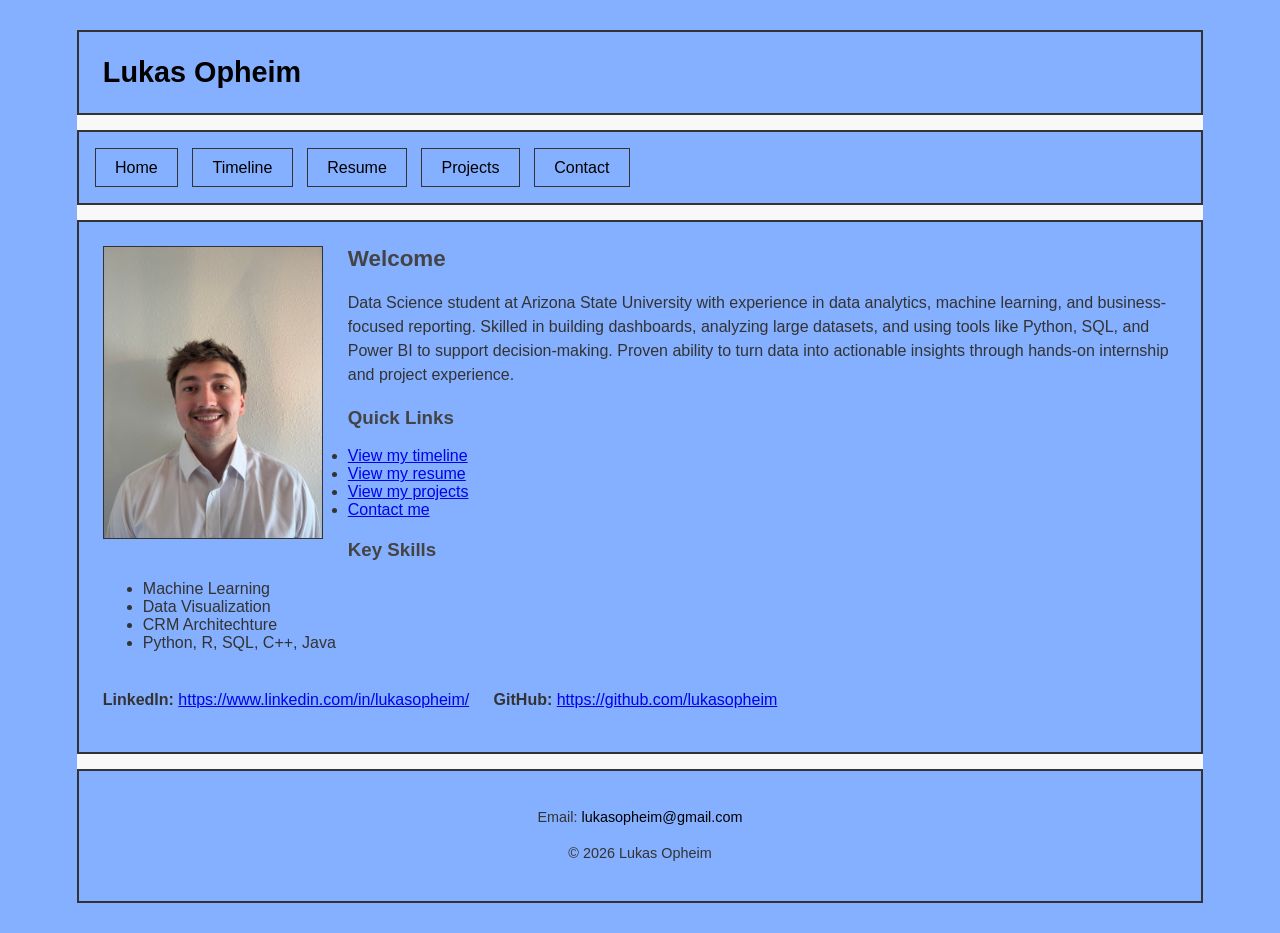
<file: index.html>
<!DOCTYPE html>
<html lang="en">
<head>
  <!-- Google tag (gtag.js) -->
<script async src="https://www.googletagmanager.com/gtag/js?id=G-B082B28LWW"></script>
<script>
  window.dataLayer = window.dataLayer || [];
  function gtag(){dataLayer.push(arguments);}
  gtag('js', new Date());

  gtag('config', 'G-B082B28LWW');
</script>
  <meta charset="utf-8">
  <meta name="viewport" content="width=device-width, initial-scale=1.0">
  <meta name="description" content="Portfolio website for Lukas Opheim">
  <title>Lukas Opheim</title>
  <link rel="stylesheet" href="home.css">
</head>
<body>
<!-- Wrapper has entire page layout -->
<div id="wrapper">
  <header>
    <h1><a href="index.html">Lukas Opheim</a></h1>
  </header>

  <nav>
    <ul>
      <li><a href="index.html">Home</a></li>
      <li><a href="timeline.html">Timeline</a></li>
      <li><a href="resume.html">Resume</a></li>
      <li><a href="projects.html">Projects</a></li>
      <li><a href="contact.html">Contact</a></li>
    </ul>
  </nav>
<!-- main content for my picture, links, and key skills --> 
  <main>
    <img src="profile-pic.jpeg" alt="Profile picture of Lukas Opheim" id="profilepic">

    <h2>Welcome</h2>

    <p>
      Data Science student at Arizona State University with experience in data analytics, machine learning, and business-focused reporting. Skilled in building dashboards, analyzing large datasets, and using tools like Python, SQL, and Power BI to support decision-making. Proven ability to turn data into actionable insights through hands-on internship and project experience.
    </p>



    <h3>Quick Links</h3>
    <ul>
      <li><a href="timeline.html">View my timeline</a></li>
      <li><a href="resume.html">View my resume</a></li>
      <li><a href="projects.html">View my projects</a></li>
      <li><a href="contact.html">Contact me</a></li>
    </ul>

    <h3>Key Skills</h3>
    <ul>
      <li>Machine Learning</li>
      <li>Data Visualization</li>
      <li>CRM Architechture</li>
      <li>Python, R, SQL, C++, Java</li>
    </ul>

    <div id="links">
      <p><strong>LinkedIn:</strong> <a href="https://www.linkedin.com/in/lukasopheim/">https://www.linkedin.com/in/lukasopheim/</a></p>
      <p><strong>GitHub:</strong> <a href="https://github.com/lukasopheim">https://github.com/lukasopheim</a></p>
    </div>
  </main>

  <footer>
    <p>Email: <a href="contact.html">lukasopheim@gmail.com</a></p>    
    <p>&copy; 2026 Lukas Opheim</p>
  </footer>
</div>

</body>
</html>
</file>
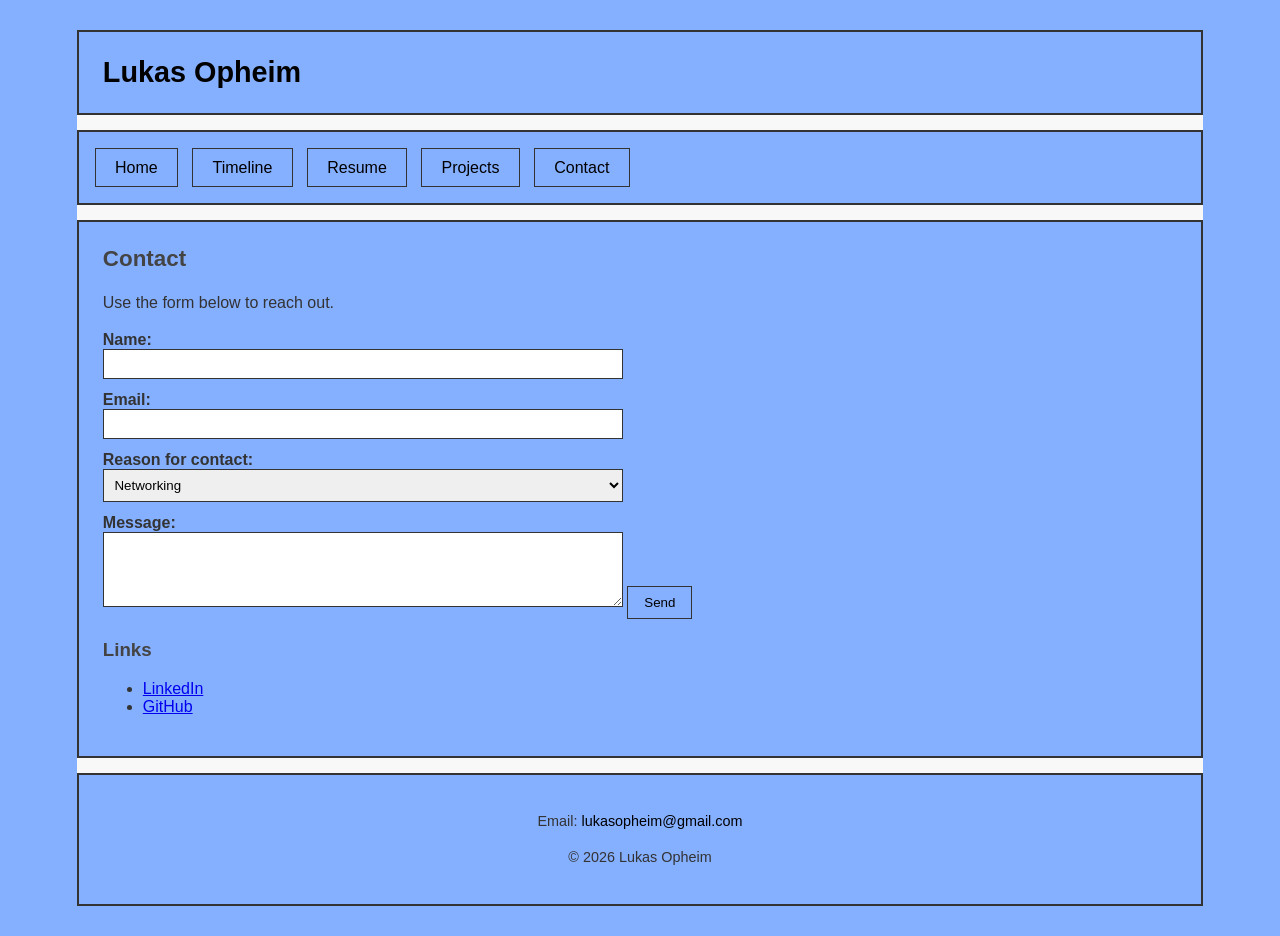
<file: contact.html>
<!DOCTYPE html>
<html lang="en">
<head>
  <meta charset="utf-8">
  <meta name="viewport" content="width=device-width, initial-scale=1.0"> 
  <meta name="description" content="contact page with a form for messages.">
  <title>Lukas Opheim :: Contact</title>
  <link rel="stylesheet" href="home.css">
</head>
<body>

<div id="wrapper">
  <header>
    <h1><a href="index.html">Lukas Opheim</a></h1> 
  </header>

  <nav>
    <ul>
      <li><a href="index.html">Home</a></li>
      <li><a href="timeline.html">Timeline</a></li> 
      <li><a href="resume.html">Resume</a></li>
      <li><a href="projects.html">Projects</a></li>
      <li><a href="contact.html">Contact</a></li> 
    </ul>
  </nav>

  <main>
    <h2>Contact</h2>

    <p>
      Use the form below to reach out.
    </p>
<!--  form for visitors to give me their info -->
    

      <label for="myName">Name:</label>
      <input type="text" id="myName" name="myName" required> 

      <label for="myEmail">Email:</label>
      <input type="email" id="myEmail" name="myEmail" required>

      <label for="myReason">Reason for contact:</label>
      <select id="myReason" name="myReason">
        <option value="networking">Networking</option>
        <option value="internship">Internship / Job</option>
        <option value="project">Project question</option>
        <option value="other">Other</option>
      </select>

      <label for="myMessage">Message:</label>
      <textarea id="myMessage" name="myMessage" rows="4" cols="30" required></textarea> 

      <input type="submit" value="Send">
    </form>

    <h3>Links</h3>
    <ul>
      <li><a href="https://www.linkedin.com/in/lukasopheim/">LinkedIn</a></li>
      <li><a href="https://github.com/lukasopheim">GitHub</a></li> 
    </ul>
  </main>

  <footer>
    <p>Email: <a href="contact.html">lukasopheim@gmail.com</a></p>
    <p>&copy; 2026 Lukas Opheim</p>
  </footer>
</div>

</body>
</html>
</file>
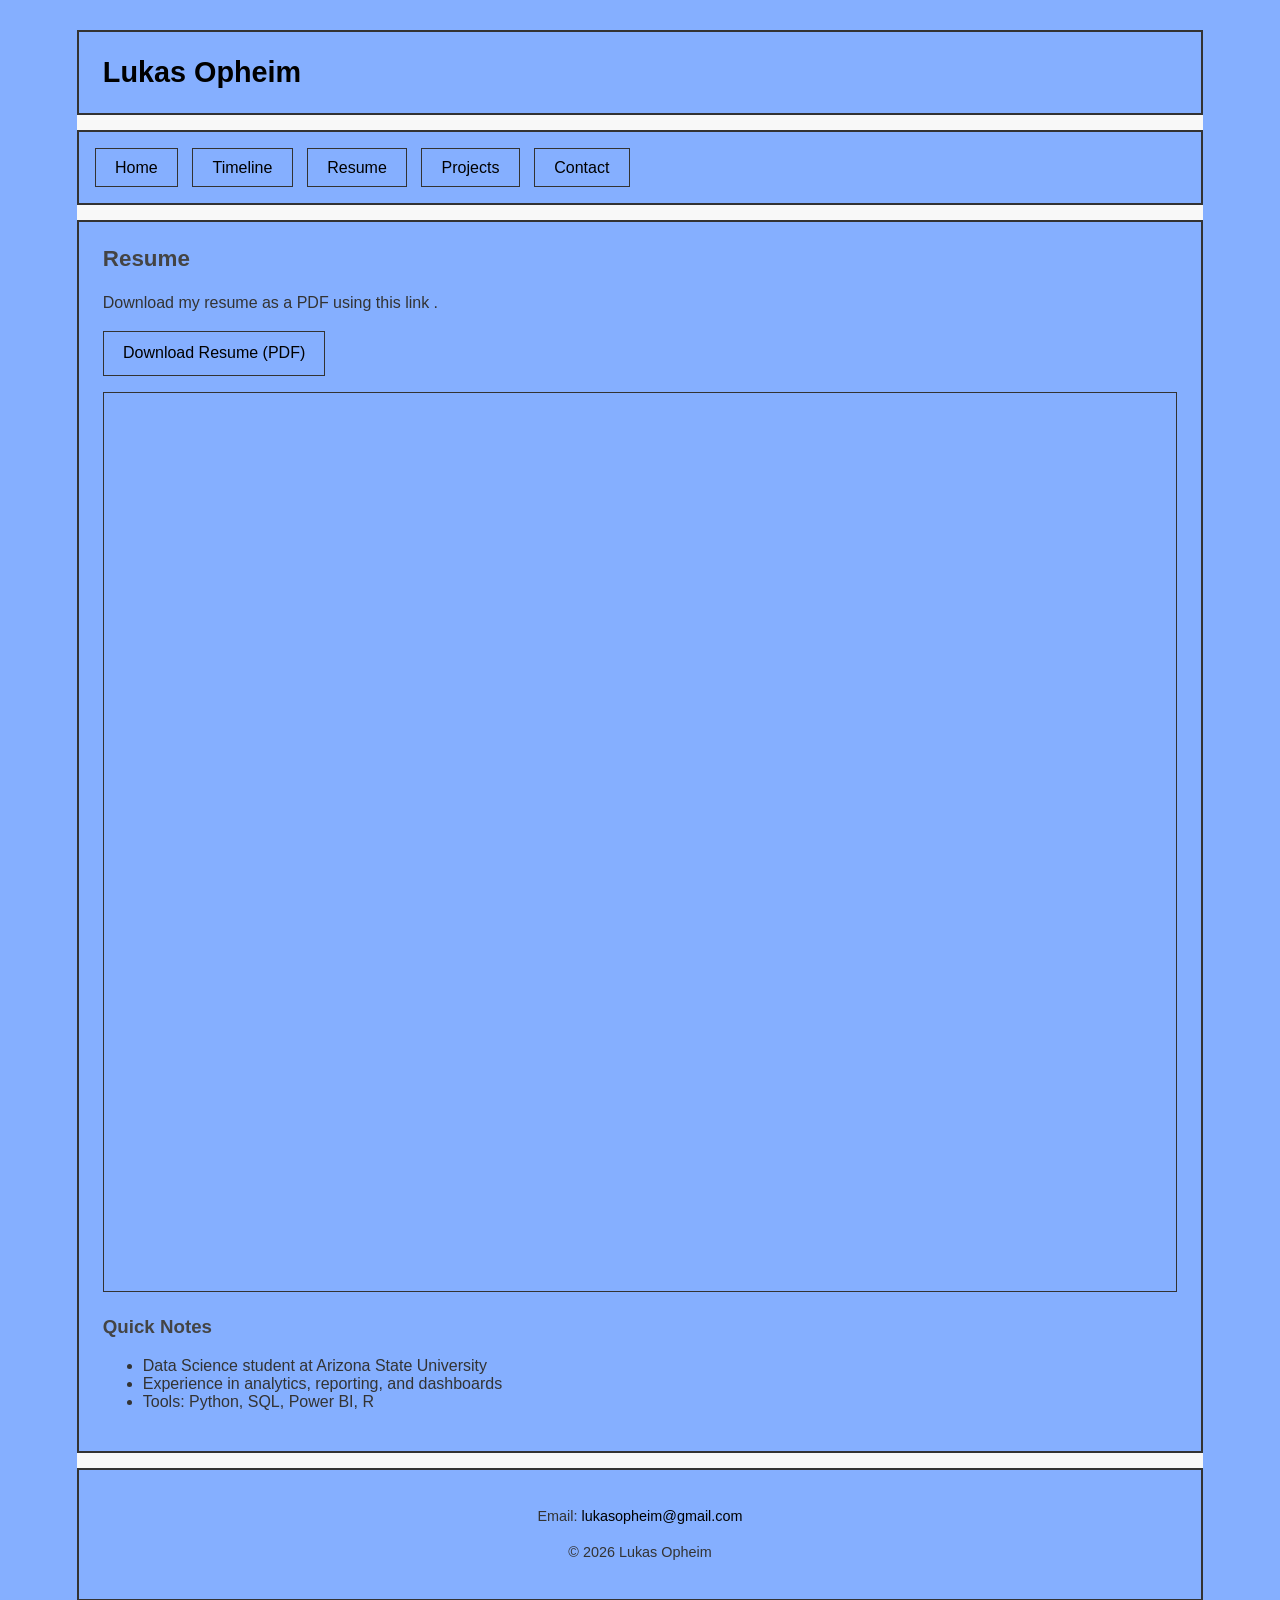
<file: resume.html>
<!DOCTYPE html>
<html lang="en">
<head>
  <meta charset="utf-8">
  <meta name="viewport" content="width=device-width, initial-scale = 1.0"> 
  <meta name="description" content="resume page, including a downloadable PDF.">
  <title>Lukas Opheim ::Resume</title>
  <link rel="stylesheet" href="home.css">
</head>
<body>

<div id="wrapper">
  <header>
    <h1><a href="index.html">Lukas Opheim</a></h1>
  </header>

  <nav>
    <ul>
      <li><a href="index.html">Home</a></li>
      <li><a href="timeline.html">Timeline</a></li> 
      <li><a href="resume.html">Resume</a></li>
      <li><a href="projects.html">Projects</a></li>
      <li><a href="contact.html">Contact</a></li>
    </ul>
  </nav>

  <main>
    <h2>Resume</h2>

    <p>
      Download my resume as a PDF using this link .
    </p>

    <p>
      <!-- PDF download link -->
      <a href="resume.pdf" id="resumeFile">Download Resume (PDF)</a>
    </p>
    <iframe src="resume.pdf" title="Lukas Opheim Resume"></iframe>
    
    <h3>Quick Notes</h3> 
    <ul>
      <li>Data Science student at Arizona State University</li>
      <li>Experience in analytics, reporting, and dashboards</li> 
      <li>Tools: Python, SQL, Power BI, R</li>
    </ul>
  </main>

  <footer>
    <p>Email: <a href="contact.html">lukasopheim@gmail.com</a></p> 
    <p>&copy; 2026 Lukas Opheim</p>
  </footer> 
</div>

</body>
</html>
</file>
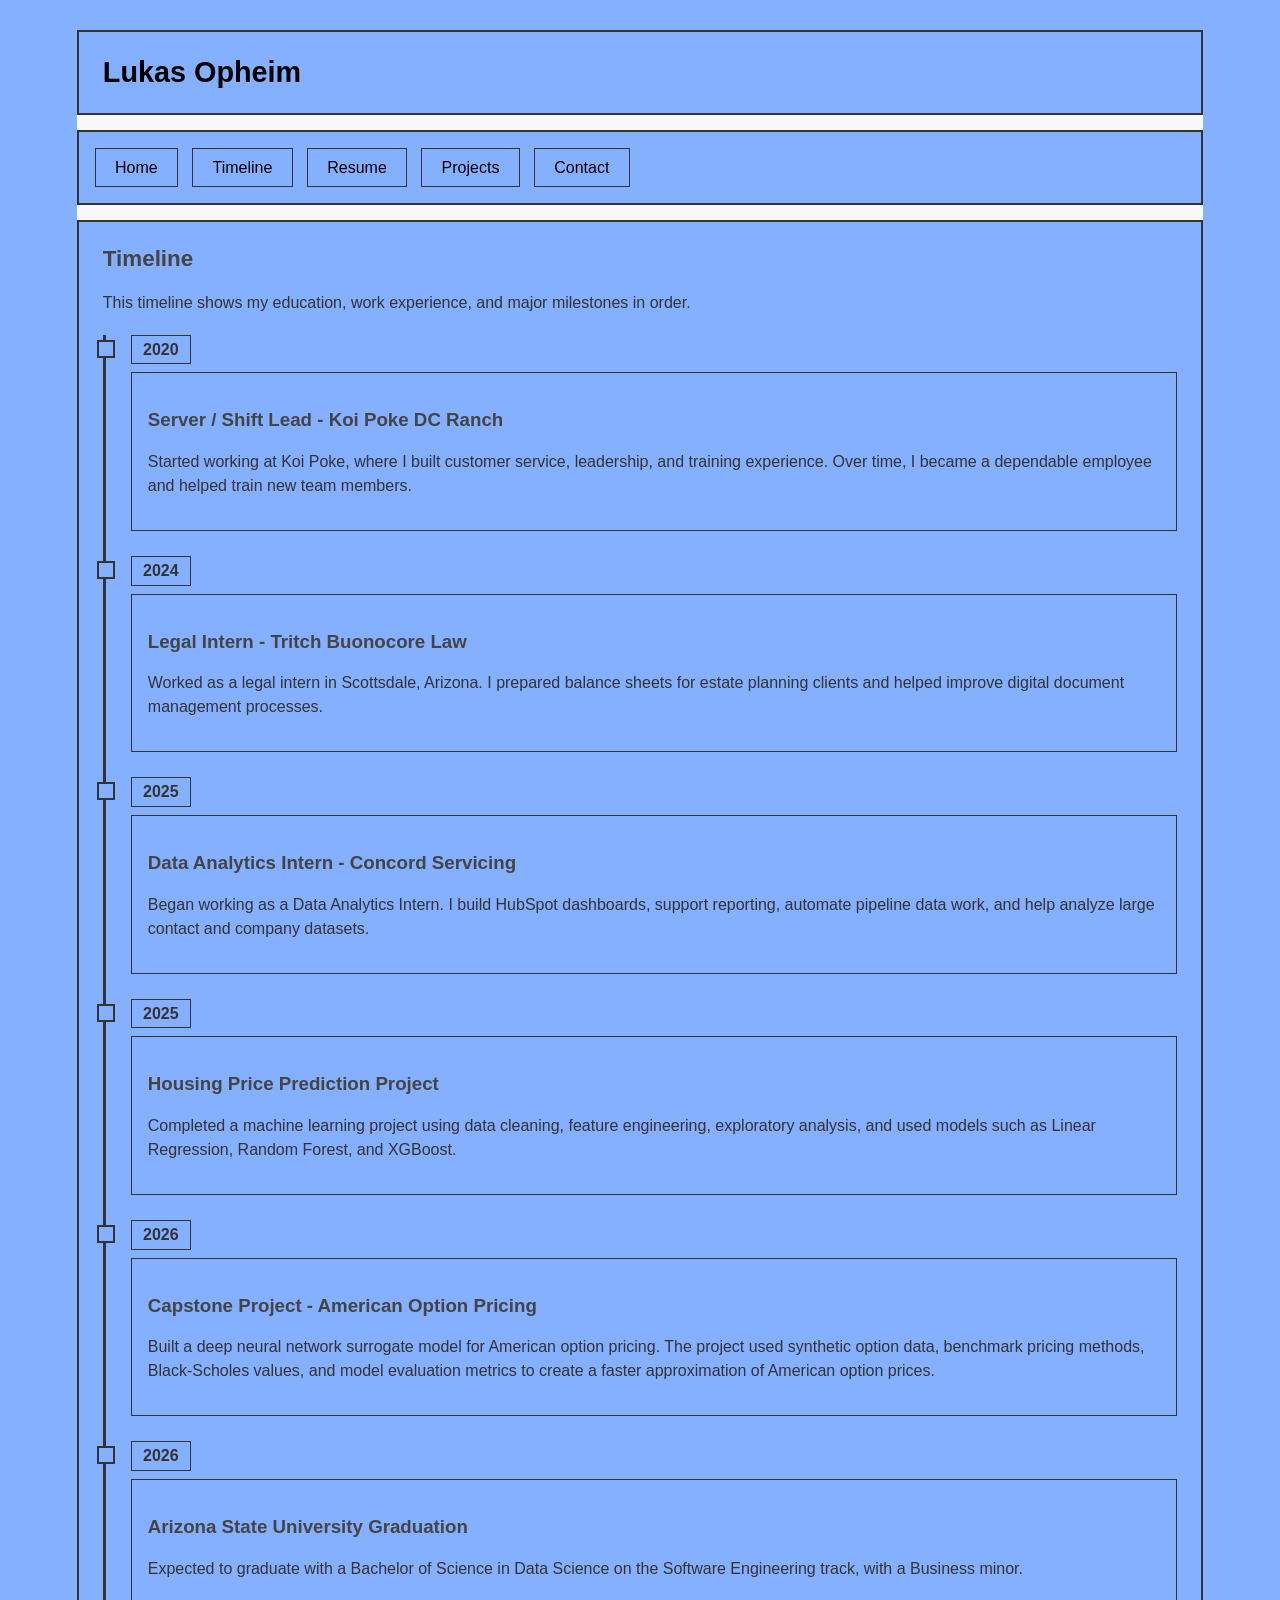
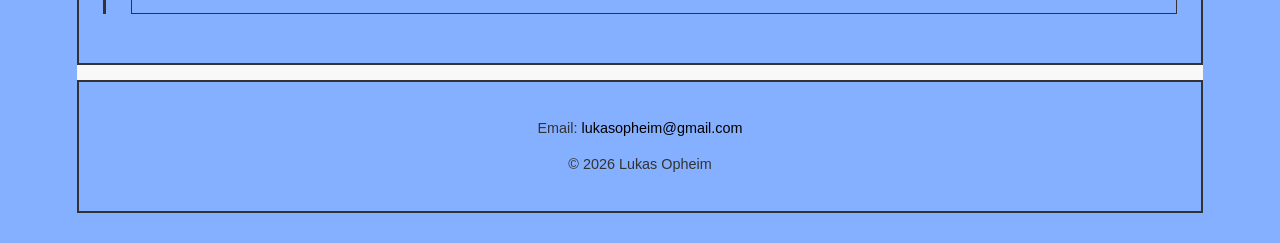
<file: timeline.html>
<!DOCTYPE html>
<html lang="en">
<head>
  <meta charset="utf-8">
  <meta name="viewport" content="width=device-width, initial-scale=1.0">
  <meta name="description" content="Timeline of education, work experience, and projects for Lukas Opheim.">
  <title>Lukas Opheim :: Timeline</title>
  <link rel="stylesheet" href="home.css">
</head>
<body>

<div id="wrapper">
  <header>
    <h1><a href="index.html">Lukas Opheim</a></h1>
  </header>

  <nav>
    <ul>
      <li><a href="index.html">Home</a></li>
      <li><a href="timeline.html">Timeline</a></li>
      <li><a href="resume.html">Resume</a></li>
      <li><a href="projects.html">Projects</a></li>
      <li><a href="contact.html">Contact</a></li>
    </ul>
  </nav>

  <main>
    <h2>Timeline</h2>

    <p>
      This timeline shows my education, work experience, and major milestones in order.
    </p>
<!-- Timeline sectionover last several years -->
    <div class="timeline">

      <div class="timeline-item">
        <div class="timeline-year">2020</div>
        <div class="timeline-content">
          <h3>Server / Shift Lead - Koi Poke DC Ranch</h3>
          <p>
            Started working at Koi Poke, where I built customer service, leadership, and training experience.
            Over time, I became a dependable employee and helped train new team members.
          </p>
        </div>
      </div>

      <div class="timeline-item">
        <div class="timeline-year">2024</div>
        <div class="timeline-content">
          <h3>Legal Intern - Tritch Buonocore Law</h3>
          <p>
            Worked as a legal intern in Scottsdale, Arizona. I prepared balance sheets for estate planning
            clients and helped improve digital document management processes.
          </p>
        </div>
      </div>

      <div class="timeline-item">
        <div class="timeline-year">2025</div>
        <div class="timeline-content">
          <h3>Data Analytics Intern - Concord Servicing</h3>
          <p>
            Began working as a Data Analytics Intern. I build HubSpot dashboards, support reporting,
            automate pipeline data work, and help analyze large contact and company datasets.
          </p>
        </div>
      </div>

      <div class="timeline-item">
        <div class="timeline-year">2025</div>
        <div class="timeline-content">
          <h3>Housing Price Prediction Project</h3>
          <p>
            Completed a machine learning project using data cleaning, feature engineering, exploratory
            analysis, and used models such as Linear Regression, Random Forest, and XGBoost.
          </p>
        </div>
      </div>
      <div class="timeline-item">
        <div class="timeline-year">2026</div>
        <div class="timeline-content">
            <h3>Capstone Project - American Option Pricing</h3>
            <p>
            Built a deep neural network surrogate model for American option pricing. The project used synthetic option data,
            benchmark pricing methods, Black-Scholes values, and model evaluation metrics to create a faster approximation
            of American option prices.
            </p>
        </div>
    </div>

      <div class="timeline-item">
        <div class="timeline-year">2026</div>
        <div class="timeline-content">
          <h3>Arizona State University Graduation</h3>
          <p>
            Expected to graduate with a Bachelor of Science in Data Science on the Software Engineering
            track, with a Business minor.
          </p>
        </div>
      </div>

    </div>
  </main>

  <footer>
    <p>Email: <a href="contact.html">lukasopheim@gmail.com</a></p>
    <p>&copy; 2026 Lukas Opheim</p>
  </footer>
</div>

</body>
</html>
</file>
<file: home.css>
* { box-sizing: border-box; }
/* General page layout */
body {
  background-color: #85afff;
  color: #333333;
  font-family: Arial, Helvetica, sans-serif;
  margin: 0;
}

#wrapper {
  width: 88%;
  margin: 30px auto;
  background-color: #F8F8F8;
}

header {
  border: 2px solid #333333;
  background-color: #85afff;
  padding: 1.5em;
  text-align: left;
}

header a {
  text-decoration: none;
  color: #000000;
}

h1 {
  margin: 0;
  font-size: 1.8em;
}

nav {
  border: 2px solid #333333;
  background-color: #85afff;
  margin-top: 15px;
  padding: 1em;
}

nav ul {
  list-style-type: none;
  margin: 0;
  padding: 0;
}

nav li {
  display: inline-block;
  margin-right: 10px;
}

nav a {
  display: block;
  text-decoration: none;
  color: #000000;
  border: 1px solid #333333;
  background-color: #85afff;
  padding: 0.6em 1.2em;
}

nav a:hover {
  background-color: #85afff;
}

main {
  border: 2px solid #333333;
  background-color: #85afff;
  margin-top: 15px;
  padding: 1.5em;
  overflow: auto;
}

#profilepic {
  width: 220px;
  max-width: 100%;
  border: 1px solid #333333;
  display: block;
  float: left;
  margin-right: 25px;
  margin-bottom: 20px;
}

h2 {
  margin-top: 0;
  color: #444444;
  font-size: 1.4em;
}

h3 {
  color: #444444;
  margin-top: 20px;
}

p {
  line-height: 1.5;
}

main ul {
  margin-top: 8px;
  margin-bottom: 16px;
}

#links {
  margin-top: 20px;
}

#links p {
  display: inline-block;
  margin-right: 20px;
}

footer {
  border: 2px solid #333333;
  background-color: #85afff;
  margin-top: 15px;
  text-align: center;
  padding: 1.5em;
  font-size: 0.9em;
}

footer a {
  text-decoration: none;
  color: #000000;
}

/* form styling */
form {
  margin-top: 15px;
}

label {
  display: block; 
  margin-top:12px;
  font-weight:bold; 
}

input[type="text"],
input[type="email"],
select,
textarea{
  width: 100%;
  max-width: 520px;
  padding:0.5em;
  border:1px solid #333333;
}
textarea {
  resize: vertical;
}

input[type="submit"]{
  margin-top: 12px;
  padding: 0.6em 1.2em;
  border: 1px solid #333333; 
  background-color: #85afff;
}

input[type="submit"]:hover{
  background-color:#85afff;
  cursor: pointer;
}
#resumeFile {
  display:inline-block;
  border:1px solid #333333;
  background-color: #85afff;
  padding: 0.6em 1.2em;
  text-decoration:none;
  color: #000000; 
}
#resumeFile:hover{
  background-color: #85afff;
}
/* Timeline page styling */

.timeline {
  margin-top: 20px;
  border-left: 3px solid #333333;
  padding-left: 25px;
}

.timeline-item {
  margin-bottom: 25px;
  position: relative;
}

.timeline-item::before {
  content: "";
  width: 14px;
  height: 14px;
  background-color: #85afff;
  border: 2px solid #333333;
  position: absolute;
  left: -34px;
  top: 5px;
}

.timeline-year {
  font-weight: bold;
  background-color: #85afff;
  border: 1px solid #333333;
  display: inline-block;
  padding: 0.3em 0.7em;
  margin-bottom: 8px;
}

.timeline-content {
  background-color: #85afff;
  border: 1px solid #333333;
  padding: 1em;
}

/* table styling */
table {
  width: 100%;
  border-collapse: collapse;
  margin-top: 15px;
  margin-bottom: 25px;
}

th,
td {
  border: 1px solid #333333;
  padding: 0.7em;
  text-align: left;
}

th {
  background-color: #85afff;
}

tr:nth-of-type(even) {
  background-color: #EAEAEA;
}

video {
  display: block;
  margin-top: 15px;
  max-width: 100%;
}

@media (max-width: 768px) {
  #wrapper {
    width: 95%;
  }

  nav li {
    display: block;
    margin: 0 0 10px 0;
  }

  #profilepic {
    float: none;
    margin: 0 auto 20px auto;
  }

  #links p {
    display: block;
    margin: 10px 0;
  }
}

iframe {
  width: 100%;
  height: 900px;
  border: 1px solid #333333;
}
</file>
